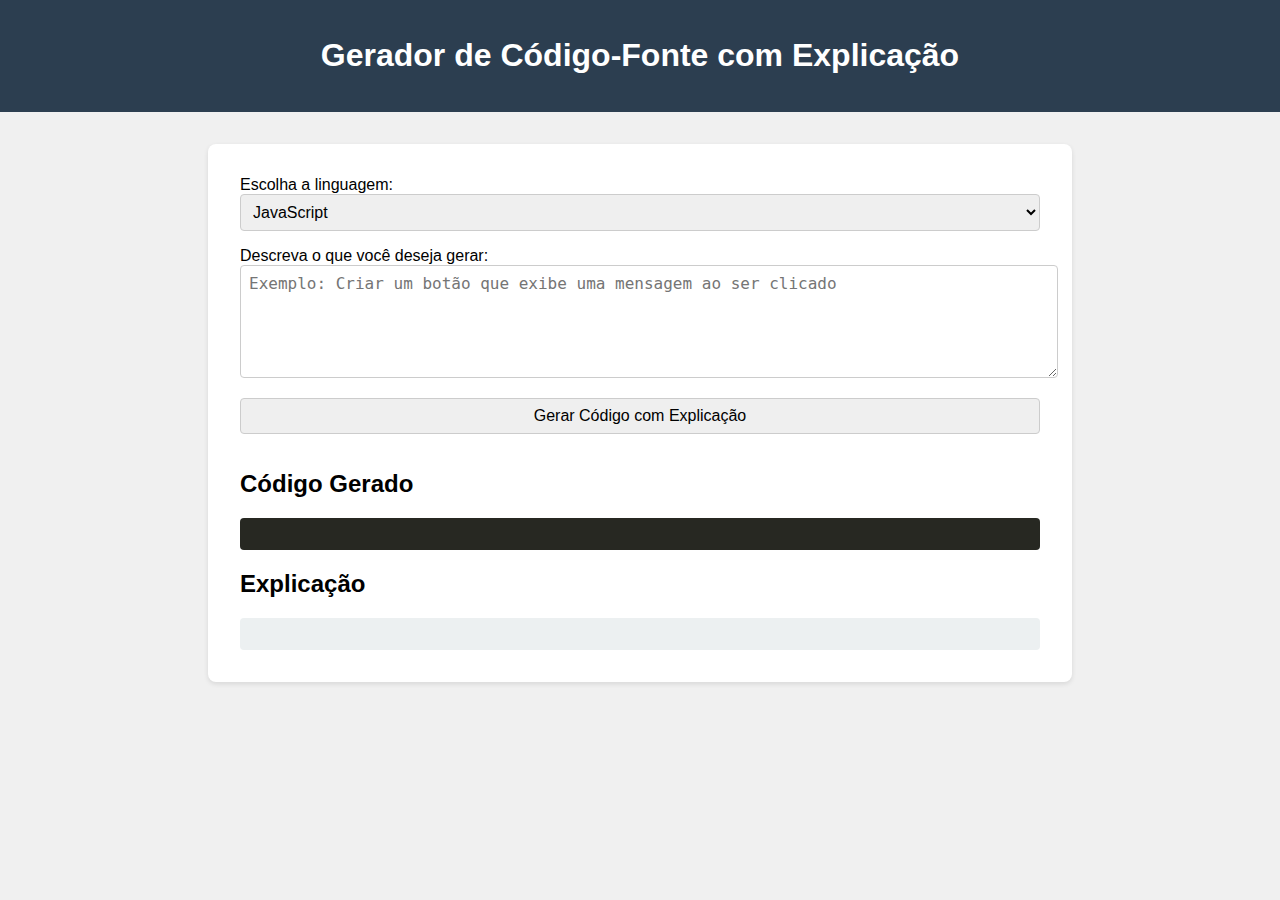
<file: index.html>
<!DOCTYPE html>
<html lang="pt-BR">
<head>
  <meta charset="UTF-8">
  <meta name="viewport" content="width=device-width, initial-scale=1.0">
  <title>Gerador de Código-Fonte com Explicação</title>
  <link rel="stylesheet" href="style.css">
</head>
<body>
  <header>
    <h1>Gerador de Código-Fonte com Explicação</h1>
  </header>
  <main>
    <label for="linguagem">Escolha a linguagem:</label>
    <select id="linguagem">
    
      <option value="javascript">JavaScript</option>
      <option value="python">Python</option>
      <option value="c">C</option>
    </select>

    <label for="descricao">Descreva o que você deseja gerar:</label>
    <textarea id="descricao" rows="5" placeholder="Exemplo: Criar um botão que exibe uma mensagem ao ser clicado"></textarea>

    <button onclick="gerarCodigo()">Gerar Código com Explicação</button>

    <h2>Código Gerado</h2>
    <pre id="codigo"></pre>

    <h2>Explicação</h2>
    <div class="explicacao" id="explicacao"></div>
  </main>
  <script src="script.js"></script>
</body>
</html>
</file>
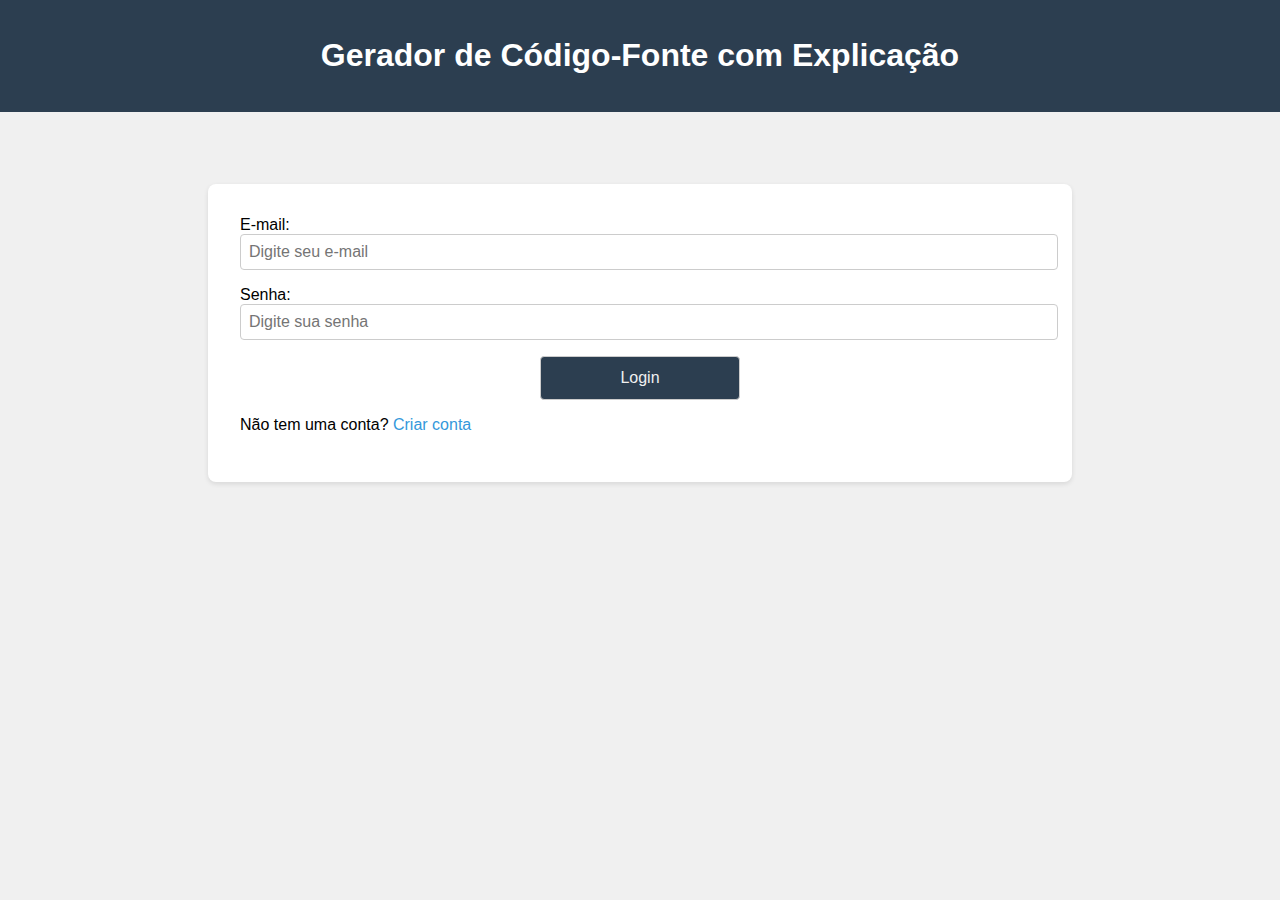
<file: public/index.html>
<!DOCTYPE html>
<html lang="pt-BR">
<head>
  <meta charset="UTF-8">
  <meta name="viewport" content="width=device-width, initial-scale=1.0">
  <title>Gerador de Código-Fonte com Explicação</title>
  <link rel="stylesheet" href="style.css">
</head>
<body>
  <header>
    <h1>Gerador de Código-Fonte com Explicação</h1>
  </header>

  <main id="main-container">
    <div id="login-screen" class="screen">
      <label for="email-login">E-mail:</label>
      <input type="email" id="email-login" placeholder="Digite seu e-mail">
      <label for="senha-login">Senha:</label>
      <input type="password" id="senha-login" placeholder="Digite sua senha">
      <button onclick="login()">Login</button>
      <p>Não tem uma conta? <a href="javascript:void(0);" onclick="mostrarCriarConta()">Criar conta</a></p>
    </div>

    <div id="create-account-screen" class="screen" style="display: none;">
      <label for="email-create">E-mail:</label>
      <input type="email" id="email-create" placeholder="Digite seu e-mail">
      <label for="senha-create">Senha:</label>
      <input type="password" id="senha-create" placeholder="Digite sua senha">
      <label for="confirm-senha">Confirmar Senha:</label>
      <input type="password" id="confirm-senha" placeholder="Confirme sua senha">
      <button onclick="criarConta()">Criar Conta</button>
      <p>Já tem uma conta? <a href="javascript:void(0);" onclick="mostrarLogin()">Fazer login</a></p>
    </div>

    <div id="gerador-codigo-screen" class="screen" style="display: none;">
      <label for="linguagem">Escolha a linguagem:</label>
      <select id="linguagem">
        <option value="javascript">JavaScript</option>
        <option value="python">Python</option>
        <option value="c">C</option>
      </select>

      <label for="descricao">Descreva o que você deseja gerar:</label>
      <textarea id="descricao" rows="5" placeholder="Exemplo: Criar um botão que exibe uma mensagem ao ser clicado"></textarea>

      <button onclick="gerarCodigo()">Gerar Código com Explicação</button>

      <h2>Código Gerado</h2>
      <pre id="codigo"></pre>

      <h2>Explicação</h2>
      <div class="explicacao" id="explicacao"></div>
    </div>
  </main>

  <script src="script.js"></script>
</body>
</html>
</file>
<file: style.css>
body {
  font-family: Arial, sans-serif;
  background-color: #f0f0f0;
  margin: 0;
  padding: 0;
}
header {
  background-color: #2c3e50;
  color: white;
  padding: 1rem;
  text-align: center;
}
main {
  max-width: 800px;
  margin: 2rem auto;
  background: white;
  padding: 2rem;
  border-radius: 8px;
  box-shadow: 0 2px 5px rgba(0, 0, 0, 0.1);
}
.screen {
  display: none;
}
#login-screen, #create-account-screen, #gerador-codigo-screen {
  display: block;
}
input, button, select, textarea {
  width: 100%;
  margin-bottom: 1rem;
  padding: 0.5rem;
  border: 1px solid #ccc;
  border-radius: 4px;
  font-size: 1rem;
}
a {
  color: #3498db;
  text-decoration: none;
}
a:hover {
  text-decoration: underline;
}
pre {
  background: #272822;
  color: #f8f8f2;
  padding: 1rem;
  border-radius: 4px;
  overflow-x: auto;
}
.explicacao {
  background: #ecf0f1;
  padding: 1rem;
  border-radius: 4px;
}
</file>
<file: public/style.css>
body {
  font-family: Arial, sans-serif;
  background-color: #f0f0f0;
  margin: 0;
  padding: 0;
}

header {
  background-color: #2c3e50;
  color: white;
  padding: 1rem;
  text-align: center;
}

main {

  max-width: 800px;
  margin: 2rem auto;
  background: white;
  padding: 2rem;
  border-radius: 8px;
  box-shadow: 0 2px 5px rgba(0, 0, 0, 0.1);
  margin-top: 4.5rem
}


.screen {
  display: none;
}

#login-screen, #create-account-screen, #gerador-codigo-screen {
  display: block;

}

input, button, select, textarea {
  width: 100%;
  margin-bottom: 1rem;
  padding: 0.5rem;
  border: 1px solid #ccc;
  border-radius: 4px;
  font-size: 1rem;
}

a {
  color: #3498db;
  text-decoration: none;
}

a:hover {
  text-decoration: underline;
}

pre {
  background: #272822;
  color: #f8f8f2;
  padding: 1rem;
  border-radius: 4px;
  overflow-x: auto;
}

.explicacao {
  background: #ecf0f1;
  padding: 1rem;
  border-radius: 4px;
}

button {
  width: 200px;
  /* Ou 'auto', se preferir tamanho ajustado ao conteúdo */
  padding: 0.75rem 1.5rem;
  /* Ajuste o padding conforme necessário */
  display: block;
  margin: 0 auto;
  background-color: #2c3e50;
  color: #f0f0f0;
  /* Centraliza o botão */
}
</file>
